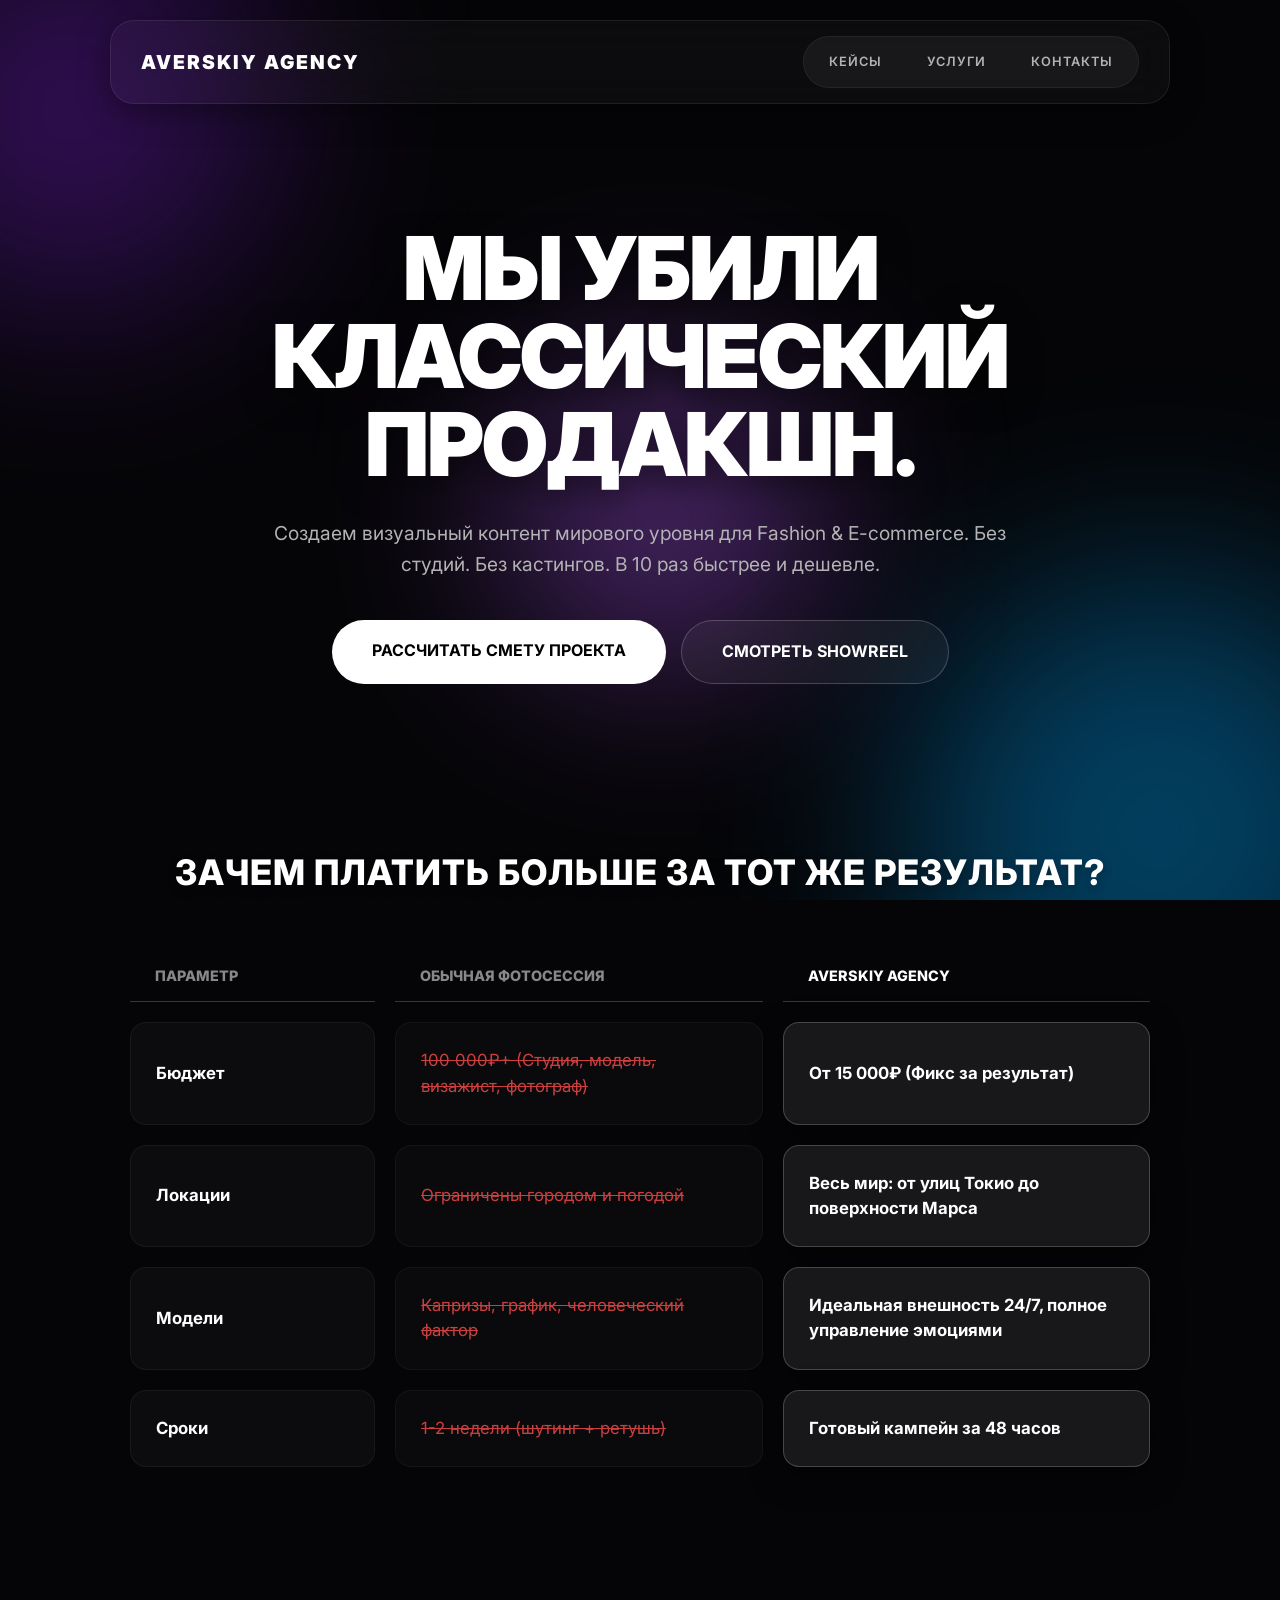
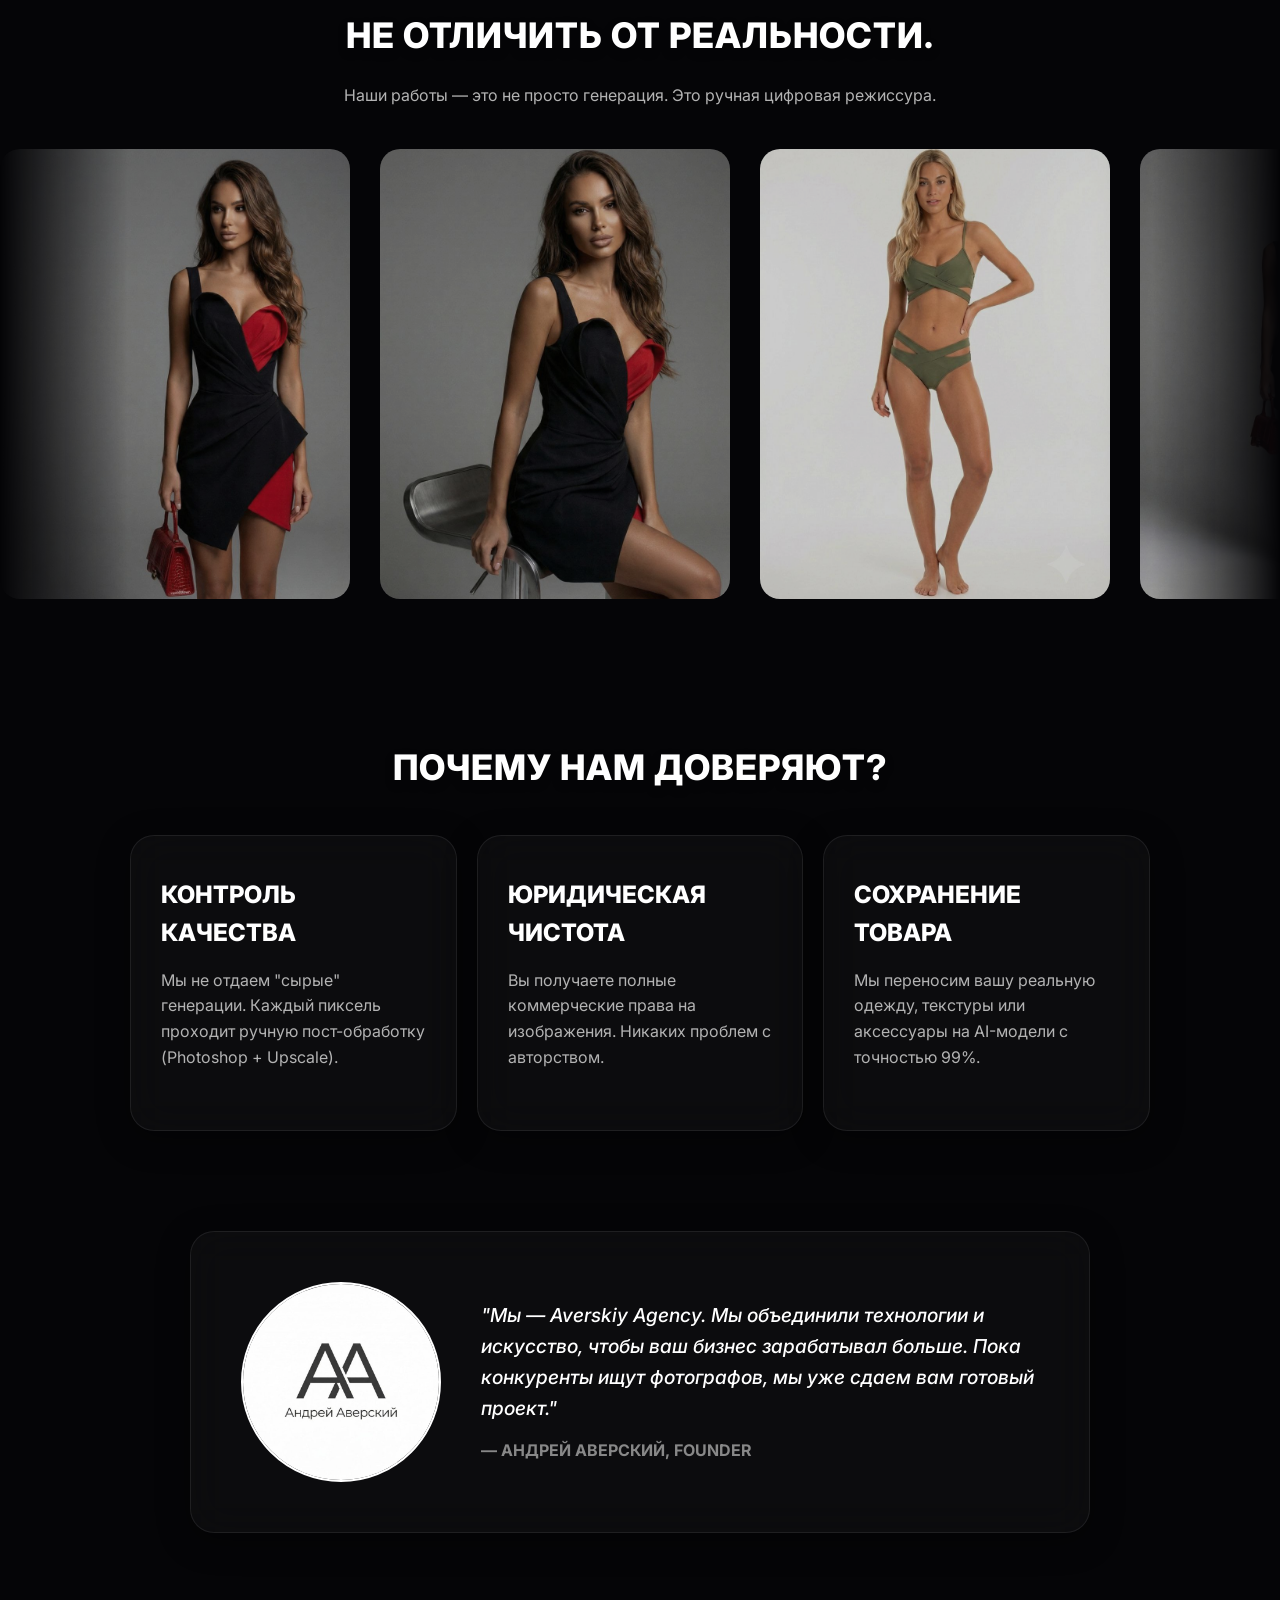
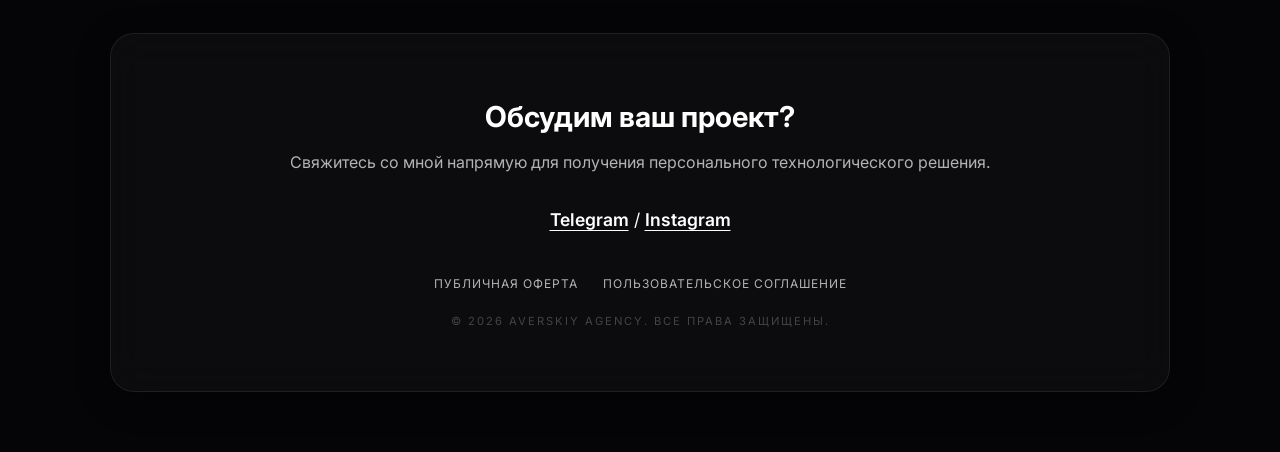
<file: index.html>
<!DOCTYPE html>
<html lang="ru">
<head>
    <meta charset="UTF-8">
    <meta name="viewport" content="width=device-width, initial-scale=1.0">
    <title>AVERSKIY AGENCY | Premium AI Production</title>
    <link href="https://fonts.googleapis.com/css2?family=Inter:wght@400;500;600;700;800;900&display=swap" rel="stylesheet">
    <link rel="stylesheet" href="style.css"> 

    <style>
        body { font-family: 'Inter', sans-serif; background-color: #050507; color: #fff; margin: 0 auto; overflow-x: hidden; }
        .glass-panel { background: rgba(255, 255, 255, 0.03); backdrop-filter: blur(20px); -webkit-backdrop-filter: blur(20px); border: 1px solid rgba(255, 255, 255, 0.08); border-radius: 24px; }
        .mt-100 { margin-top: 100px; }
        .text-center { text-align: center; }
        
        h2.section-title { font-size: 2.2rem; font-weight: 800; text-transform: uppercase; margin-bottom: 20px; letter-spacing: 1px;}
        
        header { display: flex; justify-content: space-between; align-items: center; padding: 15px 30px; margin: 20px auto; max-width: 1100px; position: sticky; top: 20px; z-index: 100; flex-wrap: wrap; gap: 15px;}
        .logo { font-weight: 900; font-size: 1.2rem; letter-spacing: 2px; }
        .main-nav { display: flex; gap: 5px; background: rgba(255,255,255,0.05); padding: 5px; border-radius: 50px; }
        .main-nav a { color: #b3b3b3; text-decoration: none; font-size: 0.8rem; font-weight: 600; text-transform: uppercase; padding: 10px 20px; border-radius: 50px; transition: 0.3s; }
        .main-nav a:hover, .main-nav a.active { color: #fff; background: rgba(255,255,255,0.1); }
        .header-btn { text-decoration: none; color: #fff; border: 1px solid #fff; padding: 10px 25px; border-radius: 50px; font-weight: 700; font-size: 0.8rem; text-transform: uppercase; transition: 0.3s; }
        .header-btn:hover { background: #fff; color: #000; }

        .hero { padding: 100px 20px 60px; max-width: 1100px; margin: 0 auto; text-align: center; }
        .main-title { font-size: 5.5rem; font-weight: 900; line-height: 1; margin-bottom: 30px; text-transform: uppercase; letter-spacing: -2px; }
        .hero-sub { font-size: 1.2rem; color: #b3b3b3; max-width: 800px; margin: 0 auto 40px; line-height: 1.6; }
        
        .cta-buttons { display: flex; justify-content: center; gap: 15px; flex-wrap: wrap; background: transparent; border: none; padding: 0; }
        
        .btn-primary, .btn-secondary { padding: 18px 40px; border-radius: 50px; font-weight: 700; font-size: 1rem; text-decoration: none; text-transform: uppercase; transition: 0.3s; }
        .btn-primary { background: #fff; color: #000; }
        .btn-primary:hover { transform: translateY(-3px); box-shadow: 0 10px 30px rgba(255,255,255,0.3); }
        .btn-secondary { background: rgba(255,255,255,0.05); color: #fff; border: 1px solid rgba(255,255,255,0.2); }
        .btn-secondary:hover { background: rgba(255,255,255,0.1); }

        .comparison-container { max-width: 1100px; margin: 0 auto; padding: 0 20px; }
        .comp-grid { display: grid; grid-template-columns: 1fr 1.5fr 1.5fr; gap: 20px; margin-top: 40px; }
        .comp-row { display: contents; }
        .comp-cell { padding: 25px; background: rgba(255,255,255,0.03); border: 1px solid rgba(255,255,255,0.05); display: flex; align-items: center; border-radius: 16px; font-size: 1.05rem; line-height: 1.5;}
        .comp-header .comp-cell { background: transparent; border: none; border-bottom: 1px solid rgba(255,255,255,0.2); border-radius: 0; font-weight: 800; text-transform: uppercase; color: #888; font-size: 0.9rem; padding-bottom: 15px;}
        .param-name { font-weight: 700; color: #fff; }
        .old-way { color: #ff4d4d; text-decoration: line-through; opacity: 0.8; }
        .new-way { color: #fff; font-weight: 700; background: rgba(255,255,255,0.08); border: 1px solid rgba(255,255,255,0.2); box-shadow: 0 10px 30px rgba(0,0,0,0.5);}

        .slider-section { width: 100vw; overflow: hidden; padding: 40px 0; margin-left: calc(-50vw + 50%); margin-right: calc(-50vw + 50%); position: relative; left: auto; right: auto; }
        .slider-track { display: flex; gap: 30px; width: max-content; animation: scroll 40s linear infinite; }
        .slider-track img { height: 450px; width: 350px; object-fit: cover; border-radius: 20px; opacity: 0.8; transition: 0.3s; }
        .slider-track img:hover { opacity: 1; transform: scale(1.02); }
        @keyframes scroll { 0% { transform: translateX(0); } 100% { transform: translateX(-50%); } }

        .grid-3 { display: grid; grid-template-columns: repeat(3, 1fr); gap: 20px; max-width: 1100px; margin: 40px auto 0; padding: 0 20px;}
        .card { padding: 40px 30px; display: flex; flex-direction: column; }
        .card h3 { font-size: 1.5rem; margin-bottom: 15px; font-weight: 800; text-transform: uppercase;}
        .card p { color: #b3b3b3; margin-bottom: 20px; line-height: 1.6; }
        .card ul { list-style: none; padding: 0; margin-bottom: 30px; flex-grow: 1;}
        .card ul li { margin-bottom: 12px; color: #ddd; position: relative; padding-left: 20px; font-size: 0.95rem;}
        .card ul li::before { content: '→'; position: absolute; left: 0; color: #fff; font-weight: bold;}

        .founder-box { display: flex; gap: 40px; align-items: center; max-width: 900px; margin: 0 auto; padding: 50px; }
        .founder-img { width: 200px; height: 200px; border-radius: 50%; object-fit: cover; border: 2px solid #fff; }
        .founder-text { font-size: 1.2rem; font-weight: 500; line-height: 1.6; font-style: italic; }

        .footer-trap { max-width: 1100px; margin: 100px auto 40px; padding: 80px 40px; text-align: center; }
        .lead-form { display: flex; flex-direction: column; gap: 15px; max-width: 500px; margin: 40px auto 0; }
        .lead-input { width: 100%; background: rgba(255,255,255,0.05); border: 1px solid rgba(255,255,255,0.2); color: #fff; padding: 20px 25px; border-radius: 50px; font-size: 1rem; outline: none; transition: 0.3s; box-sizing: border-box;}
        .lead-input:focus { border-color: #fff; background: rgba(255,255,255,0.1); }
        .lead-submit { width: 100%; background: #fff; color: #000; font-weight: 800; text-transform: uppercase; border: none; padding: 20px 25px; border-radius: 50px; cursor: pointer; transition: 0.3s; font-size: 1.1rem; margin-top: 10px;}
        .lead-submit:hover { transform: translateY(-3px); box-shadow: 0 10px 30px rgba(255,255,255,0.3); }

        /* Кнопка-гамбургер: скрыта на десктопе */
        .burger { display: none; background: none; border: none; cursor: pointer; padding: 12px; margin: 0; flex-direction: column; gap: 6px; align-items: center; justify-content: center; min-width: 48px; min-height: 48px; -webkit-tap-highlight-color: transparent; }
        .burger span { display: block; width: 24px; height: 2px; background: #fff; border-radius: 2px; transition: transform 0.3s, opacity 0.3s; }
        .burger.open span:nth-child(1) { transform: translateY(8px) rotate(45deg); }
        .burger.open span:nth-child(2) { opacity: 0; }
        .burger.open span:nth-child(3) { transform: translateY(-8px) rotate(-45deg); }

        /* Мобильное меню и адаптив хедера */
        @media (max-width: 768px) {
            header { padding: 12px 16px; margin: 12px 10px; flex-wrap: wrap; }
            .burger { display: flex; }
            .main-nav {
                display: none;
                position: absolute;
                top: 100%;
                left: 10px;
                right: 10px;
                margin-top: 8px;
                flex-direction: column;
                background: rgba(20, 20, 22, 0.98);
                backdrop-filter: blur(20px);
                border: 1px solid rgba(255,255,255,0.1);
                border-radius: 20px;
                padding: 12px;
                gap: 4px;
                box-shadow: 0 20px 40px rgba(0,0,0,0.5);
            }
            .main-nav.open { display: flex; }
            .main-nav a { padding: 14px 20px; font-size: 0.95rem; border-radius: 14px; min-height: 48px; display: flex; align-items: center; justify-content: center; }
            .logo { font-size: 1rem; }
        }

        @media (max-width: 900px) {
            .main-title { font-size: 3.5rem; }

            /* Таблица на мобилке как отдельные карточки */
            .comparison-container { max-width: 480px; margin: 0 auto; }
            .comp-grid { display: flex; flex-direction: column; gap: 28px; }
            .comp-header,
            .comp-row.comp-header {
                display: none !important;
            }
            .comp-row { display: flex; flex-direction: column; gap: 10px; }
            .comp-row + .comp-row { margin-top: 6px; }
            .comp-cell {
                padding: 0;
                flex-direction: column;
                align-items: stretch;
                text-align: left;
                gap: 0;
                background: transparent !important;
                border: none !important;
            }
            .comp-row .param-name {
                font-size: 1.2rem;
                font-weight: 800;
                text-transform: uppercase;
                text-align: center;
                padding: 4px 4px 0;
                margin: 0 4px 4px;
                border: none;
                color: #ffffff;
            }
            .comp-row .old-way {
                display: flex;
                flex-direction: column;
                gap: 6px;
                padding: 14px 18px;
                background: rgba(5, 5, 10, 0.75);
                border-radius: 18px;
                border: 1px solid rgba(255,255,255,0.14);
                backdrop-filter: blur(22px);
                -webkit-backdrop-filter: blur(22px);
                box-shadow: 0 18px 35px rgba(0,0,0,0.65);
                color: #ff4d4d;
                text-decoration: line-through;
                font-size: 0.95rem;
                font-weight: 500;
            }
            .comp-row .old-way::before {
                content: "ОБЫЧНАЯ ФОТОСЕССИЯ:";
                font-size: 0.72rem;
                font-weight: 600;
                letter-spacing: 1px;
                color: rgba(255,255,255,0.7);
                text-decoration: none;
            }
            .comp-row .new-way {
                display: flex;
                flex-direction: column;
                gap: 6px;
                padding: 18px 20px;
                background: rgba(20, 20, 30, 0.8);
                border: 1px solid rgba(255,255,255,0.22);
                border-radius: 18px;
                backdrop-filter: blur(26px);
                -webkit-backdrop-filter: blur(26px);
                box-shadow: 0 22px 40px rgba(0,0,0,0.7);
                color: #fff;
                font-weight: 700;
                font-size: 1.02rem;
            }
            .comp-row .new-way::before {
                content: "AVERSKIY AGENCY:";
                font-size: 0.72rem;
                font-weight: 600;
                letter-spacing: 1px;
                color: rgba(255,255,255,0.9);
            }

            .grid-3 { grid-template-columns: 1fr; }
            .founder-box { flex-direction: column; text-align: center; padding: 30px 20px; }
        }

        @media (max-width: 768px) {
            .hero { padding: 50px 16px 40px; }
            .main-title { font-size: 2.8rem; line-height: 1.15; margin-bottom: 20px; }
            .hero-sub { font-size: 1.05rem; margin-bottom: 28px; padding: 0 5px; }
            .cta-buttons { flex-direction: column; gap: 12px; width: 100%; max-width: 100%; }
            .btn-primary, .btn-secondary { width: 100%; text-align: center; padding: 16px 24px; min-height: 52px; font-size: 0.95rem; -webkit-tap-highlight-color: transparent; }
            .comparison-container { padding: 0 16px; }
            .section-title { font-size: 1.5rem !important; margin-bottom: 24px; padding: 0 10px; }
            .slider-section { padding: 24px 0; }
            .slider-track img { height: 280px; width: 220px; border-radius: 16px; }
            .grid-3 { padding: 0 16px; gap: 16px; margin-top: 24px; }
            .card { padding: 28px 20px; }
            .card h3 { font-size: 1.25rem; }
            .founder-box { padding: 24px 16px; gap: 24px; }
            .founder-img { width: 140px; height: 140px; }
            .founder-text { font-size: 1rem; }
            .footer-trap { margin-top: 60px; padding: 40px 20px; }
            .lead-form { max-width: 100%; }
            .lead-input, .lead-submit { padding: 16px 20px; min-height: 52px; font-size: 1rem; }
            .legal-header { padding: 24px 24px 16px; flex-wrap: wrap; gap: 12px; }
            .legal-header h2 { font-size: 1.4rem; }
            .legal-body { padding: 0 24px 32px; font-size: 0.95rem; }
            .close-legal-modal { font-size: 32px; min-width: 44px; min-height: 44px; display: inline-flex; align-items: center; justify-content: center; }
        }

        @media (max-width: 480px) {
            .hero { padding: 36px 12px 32px; }
            .main-title { font-size: 2rem; margin-bottom: 16px; }
            .hero-sub { font-size: 0.95rem; }
            .btn-primary, .btn-secondary { padding: 14px 20px; min-height: 48px; font-size: 0.9rem; }
            .section-title { font-size: 1.25rem !important; }
            .slider-track img { height: 220px; width: 170px; }
            .card { padding: 22px 16px; }
            .founder-img { width: 120px; height: 120px; }
            .footer-trap { padding: 32px 16px; margin-top: 48px; }
            .legal-modal { width: 95%; max-height: 90vh; border-radius: 20px; }
            .legal-header { padding: 20px 16px 12px; }
            .legal-header h2 { font-size: 1.2rem; }
            .legal-body { padding: 0 16px 24px; }
        }

        /* Удобные зоны нажатия и безопасные отступы для вырезов экрана */
        @media (max-width: 768px) {
            body { padding-left: max(12px, env(safe-area-inset-left)); padding-right: max(12px, env(safe-area-inset-right)); }
            header { margin-left: 0; margin-right: 0; }
        }
    </style>
</head>
<body>

    <div class="bg-blobs">
        <div class="blob blob-1"></div>
        <div class="blob blob-2"></div>
        <div class="blob blob-3"></div>
    </div>

    <!-- ОБНОВЛЕННЫЙ HEADER -->
    <header class="glass-panel">
        <a href="../" class="logo">AVERSKIY AGENCY</a>
        <button type="button" class="burger" id="burger" aria-label="Открыть меню">
            <span></span><span></span><span></span>
        </button>
        <nav class="main-nav" id="main-nav">
            <a href="portfolio/">КЕЙСЫ</a>
            <a href="pricing/">УСЛУГИ</a>
            <a href="https://t.me/andrewaverskiy" target="_blank">КОНТАКТЫ</a>
        </nav>
    </header>

    <section class="hero">
        <h1 class="main-title">Мы убили<br>классический продакшн.</h1>
        <p class="hero-sub">Создаем визуальный контент мирового уровня для Fashion & E-commerce. Без студий. Без кастингов. В 10 раз быстрее и дешевле.</p>
        <div class="cta-buttons">
            <a href="https://t.me/andrewaverskiy" target="_blank" class="btn-primary">Рассчитать смету проекта</a>
            <a href="portfolio/" class="btn-secondary">Смотреть Showreel</a>
        </div>
    </section>

    <section class="mt-100">
        <div class="comparison-container">
            <h2 class="section-title text-center">Зачем платить больше за тот же результат?</h2>
            
            <div class="comp-grid">
                <div class="comp-row comp-header">
                    <div class="comp-cell">Параметр</div>
                    <div class="comp-cell">Обычная фотосессия</div>
                    <div class="comp-cell" style="color: #fff;">Averskiy Agency</div>
                </div>

                <div class="comp-row">
                    <div class="comp-cell param-name">Бюджет</div>
                    <div class="comp-cell old-way">100 000₽+ (Студия, модель, визажист, фотограф)</div>
                    <div class="comp-cell new-way">От 15 000₽ (Фикс за результат)</div>
                </div>

                <div class="comp-row">
                    <div class="comp-cell param-name">Локации</div>
                    <div class="comp-cell old-way">Ограничены городом и погодой</div>
                    <div class="comp-cell new-way">Весь мир: от улиц Токио до поверхности Марса</div>
                </div>

                <div class="comp-row">
                    <div class="comp-cell param-name">Модели</div>
                    <div class="comp-cell old-way">Капризы, график, человеческий фактор</div>
                    <div class="comp-cell new-way">Идеальная внешность 24/7, полное управление эмоциями</div>
                </div>

                <div class="comp-row">
                    <div class="comp-cell param-name">Сроки</div>
                    <div class="comp-cell old-way">1-2 недели (шутинг + ретушь)</div>
                    <div class="comp-cell new-way">Готовый кампейн за 48 часов</div>
                </div>
            </div>
        </div>
    </section>

    <section class="slider-section mt-100">
        <h2 class="section-title text-center">Не отличить от реальности.</h2>
        <p class="text-center" style="color: #b3b3b3; margin-bottom: 40px;">Наши работы — это не просто генерация. Это ручная цифровая режиссура.</p>
        
        <div class="slider-track">
            <img src="../img/1.jpg" alt="AI Work">
            <img src="../img/2.jpg" alt="AI Work">
            <img src="../img/3.jpg" alt="AI Work">
            <img src="../img/4.jpg" alt="AI Work">
            <img src="../img/5.jpg" alt="AI Work">
            <img src="../img/1.jpg" alt="AI Work">
            <img src="../img/2.jpg" alt="AI Work">
            <img src="../img/3.jpg" alt="AI Work">
            <img src="../img/4.jpg" alt="AI Work">
            <img src="../img/5.jpg" alt="AI Work">
            <img src="../img/1.jpg" alt="AI Work">
        </div>
    </section>

    <!-- ТЕПЕРЬ СРАЗУ ИДЕТ БЛОК ДОВЕРИЯ -->
    <section id="tech" class="mt-100">
        <h2 class="section-title text-center">Почему нам доверяют?</h2>
        
        <div class="grid-3">
            <div class="card glass-panel">
                <h3>Контроль качества</h3>
                <p>Мы не отдаем "сырые" генерации. Каждый пиксель проходит ручную пост-обработку (Photoshop + Upscale).</p>
            </div>
            <div class="card glass-panel">
                <h3>Юридическая чистота</h3>
                <p>Вы получаете полные коммерческие права на изображения. Никаких проблем с авторством.</p>
            </div>
            <div class="card glass-panel">
                <h3>Сохранение товара</h3>
                <p>Мы переносим вашу реальную одежду, текстуры или аксессуары на AI-модели с точностью 99%.</p>
            </div>
        </div>
    </section>

    <section class="mt-100">
        <div class="founder-box glass-panel">
            <img src="img/avatar.jpg" alt="Andrew Averskiy" class="founder-img">
            <div>
                <p class="founder-text">"Мы — Averskiy Agency. Мы объединили технологии и искусство, чтобы ваш бизнес зарабатывал больше. Пока конкуренты ищут фотографов, мы уже сдаем вам готовый проект."</p>
                <p style="margin-top: 15px; color: #888; font-weight: 700; text-transform: uppercase;">— Андрей Аверский, Founder</p>
            </div>
        </div>
    </section>

    <!-- ФУТЕР ИЗ СКРИНШОТА -->
    <footer id="contact" class="glass-panel fade-in mt-100">
        <h2>Обсудим ваш проект?</h2>
        <p class="desc">Свяжитесь со мной напрямую для получения персонального технологического решения.</p>
        <div class="socials">
            <a href="https://t.me/andrewaverskiy" target="_blank">Telegram</a> / <a href="https://www.instagram.com/andrewaverskiy" target="_blank">Instagram</a>
        </div>
        <div class="legal-links">
            <a href="javascript:void(0)" id="openOffer">ПУБЛИЧНАЯ ОФЕРТА</a>
            <a href="javascript:void(0)" id="openTerms">ПОЛЬЗОВАТЕЛЬСКОЕ СОГЛАШЕНИЕ</a>
        </div>
        <p class="copyright">© 2026 AVERSKIY AGENCY. ВСЕ ПРАВА ЗАЩИЩЕНЫ.</p>
    </footer>

    <!-- ДОБАВЬ ЭТОТ СКРИПТ НИЖЕ -->
    <script>
        document.addEventListener("DOMContentLoaded", function() {
            const observer = new IntersectionObserver((entries) => {
                entries.forEach(entry => {
                    if (entry.isIntersecting) {
                        entry.target.classList.add('visible');
                    }
                });
            }, { threshold: 0.1 });
            document.querySelectorAll('.fade-in').forEach(el => observer.observe(el));

            // Мобильное меню: гамбургер
            var burger = document.getElementById('burger');
            var mainNav = document.getElementById('main-nav');
            if (burger && mainNav) {
                burger.addEventListener('click', function() {
                    burger.classList.toggle('open');
                    mainNav.classList.toggle('open');
                    document.body.style.overflow = mainNav.classList.contains('open') ? 'hidden' : '';
                });
                mainNav.querySelectorAll('a').forEach(function(link) {
                    link.addEventListener('click', function() {
                        burger.classList.remove('open');
                        mainNav.classList.remove('open');
                        document.body.style.overflow = '';
                    });
                });
            }
        });
    </script>

<!-- ======================================================= -->
<!-- ЮРИДИЧЕСКИЙ БЛОК: МОДАЛЬНЫЕ ОКНА AVERSKIY AGENCY -->
<!-- ======================================================= -->

<style>
    /* СТИЛИ МОДАЛЬНЫХ ОКОН */
    .legal-overlay {
        position: fixed;
        top: 0;
        left: 0;
        width: 100%;
        height: 100%;
        background: rgba(0, 0, 0, 0.85);
        backdrop-filter: blur(15px);
        -webkit-backdrop-filter: blur(15px);
        z-index: 9999;
        display: flex;
        align-items: center;
        justify-content: center;
        opacity: 0;
        pointer-events: none;
        transition: opacity 0.4s ease;
    }

    .legal-overlay.active {
        opacity: 1;
        pointer-events: all;
    }

    .legal-modal {
        background: rgba(255, 255, 255, 0.03);
        border: 1px solid rgba(255, 255, 255, 0.1);
        backdrop-filter: blur(25px);
        width: 90%;
        max-width: 850px;
        max-height: 85vh;
        border-radius: 32px;
        position: relative;
        display: flex;
        flex-direction: column;
        transform: translateY(30px);
        transition: transform 0.4s cubic-bezier(0.175, 0.885, 0.32, 1.275);
        box-shadow: 0 25px 50px -12px rgba(0, 0, 0, 0.5);
    }

    .legal-overlay.active .legal-modal {
        transform: translateY(0);
    }

    .legal-header {
        padding: 40px 50px 20px;
        display: flex;
        justify-content: space-between;
        align-items: center;
    }

    .legal-header h2 {
        font-family: 'Inter', sans-serif;
        font-size: 1.8rem;
        font-weight: 900;
        text-transform: uppercase;
        letter-spacing: 1px;
        color: #fff;
        margin: 0;
    }

    .close-legal-modal {
        font-size: 40px;
        color: rgba(255, 255, 255, 0.4);
        cursor: pointer;
        line-height: 1;
        transition: color 0.3s;
    }

    .close-legal-modal:hover {
        color: #fff;
    }

    .legal-body {
        padding: 0 50px 50px;
        overflow-y: auto;
        color: rgba(255, 255, 255, 0.7);
        font-size: 1rem;
        line-height: 1.7;
    }

    /* Кастомизация скроллбара */
    .legal-body::-webkit-scrollbar { width: 4px; }
    .legal-body::-webkit-scrollbar-track { background: transparent; }
    .legal-body::-webkit-scrollbar-thumb { background: rgba(255, 255, 255, 0.1); border-radius: 10px; }

    .legal-body h3 { color: #fff; margin: 30px 0 15px; font-size: 1.2rem; font-weight: 700; }
    .legal-body p { margin-bottom: 15px; }
    .legal-body ul { margin-bottom: 20px; padding-left: 20px; }
    .legal-body li { margin-bottom: 8px; list-style: disc; }

    /* Обновление ссылок в футере, чтобы они выглядели как кнопки */
    .legal-links a {
        cursor: pointer;
        transition: 0.3s;
    }

    /* Мобильная адаптация модалок */
    @media (max-width: 768px) {
        .legal-modal {
            width: 94%;
            max-width: 480px;
            max-height: 90vh;
            border-radius: 20px;
        }
        .legal-header {
            padding: 20px 18px 10px;
            gap: 12px;
        }
        .legal-header h2 {
            font-size: 1.25rem;
        }
        .close-legal-modal {
            font-size: 28px;
            min-width: 44px;
            min-height: 44px;
            display: inline-flex;
            align-items: center;
            justify-content: center;
        }
        .legal-body {
            padding: 0 18px 20px;
            font-size: 0.95rem;
            line-height: 1.6;
        }
        .legal-body h3 {
            margin: 18px 0 10px;
            font-size: 1rem;
        }
    }
</style>

<!-- МОДАЛКА 1: ПУБЛИЧНАЯ ОФЕРТА -->
<div class="legal-overlay" id="modal-offer">
    <div class="legal-modal">
        <div class="legal-header">
            <h2>Публичная оферта</h2>
            <span class="close-legal-modal">&times;</span>
        </div>
        <div class="legal-body">
            <p>Настоящий документ является официальным предложением (Публичной офертой) агентства <strong>AVERSKIY AGENCY</strong> (далее — Исполнитель) по оказанию услуг генерации визуального контента на базе технологий Искусственного Интеллекта.</p>
            
            <h3>1. ПРЕДМЕТ СОГЛАШЕНИЯ</h3>
            <p>Исполнитель обязуется оказать услуги по созданию цифровых изображений и/или видеороликов в соответствии с Техническим Заданием (ТЗ) Заказчика, а Заказчик обязуется оплатить эти услуги.</p>

            <h3>2. УСЛОВИЯ ОПЛАТЫ И ВОЗВРАТА</h3>
            <ul>
                <li>Услуги оказываются на условиях 100% предварительной оплаты.</li>
                <li>Ввиду специфики использования вычислительных мощностей и затрат токенов нейросетей, денежные средства становятся <strong>безвозвратными</strong> сразу после начала процесса генерации (стадия «Render»).</li>
                <li>Отказ от услуг после начала работы не влечет за собой возврат оплаты.</li>
            </ul>

            <h3>3. ОСОБЕННОСТИ ТЕХНОЛОГИИ</h3>
            <p>Заказчик осознает, что ИИ-генерация является вероятностным процессом. Возможные визуальные артефакты (неточности анатомии, искажения мелких деталей) признаются допустимыми и устраняются Исполнителем строго в рамках оговоренных раундов правок.</p>

            <h3>4. ИНТЕЛЛЕКТУАЛЬНЫЕ ПРАВА</h3>
            <p>Исключительные права на использование финальных материалов переходят к Заказчику в полном объеме только <strong>после 100% оплаты</strong> оказанных услуг. Исполнитель сохраняет право на размещение работ в своем портфолио.</p>
        </div>
    </div>
</div>

<!-- МОДАЛКА 2: ПОЛЬЗОВАТЕЛЬСКОЕ СОГЛАШЕНИЕ -->
<div class="legal-overlay" id="modal-terms">
    <div class="legal-modal">
        <div class="legal-header">
            <h2>Правила агентства</h2>
            <span class="close-legal-modal">&times;</span>
        </div>
        <div class="legal-body">
            <h3>1. ОБЩИЕ ПОЛОЖЕНИЯ</h3>
            <p>Сайт AVERSKIY AGENCY является витриной услуг и портфолио. Используя ресурс, вы подтверждаете свое согласие с данными правилами.</p>

            <h3>2. СБОР И ХРАНЕНИЕ ДАННЫХ</h3>
            <p>Мы придерживаемся политики минимального сбора данных:</p>
            <ul>
                <li>Мы собираем только те данные, которые вы предоставляете добровольно (имя, ниша бренда, контакт в Telegram/WhatsApp).</li>
                <li>Персональные данные используются исключительно для связи по вашему проекту и подготовки коммерческого предложения.</li>
                <li>Мы гарантируем, что ваши контакты <strong>не будут переданы</strong> третьим лицам или рекламным сервисам.</li>
            </ul>

            <h3>3. ОТВЕТСТВЕННОСТЬ</h3>
            <p>Исполнитель не несет ответственности за использование Заказчиком сгенерированного контента в целях, нарушающих законодательство страны Заказчика (включая авторские права на реальных лиц, если они были использованы без согласия в качестве референсов).</p>
        </div>
    </div>
</div>

<script>
    document.addEventListener('DOMContentLoaded', function() {
        // Находим все ссылки в футере
        const openOfferBtn = document.querySelector('a[id="openOffer"]');
        const openTermsBtn = document.querySelector('a[id="openTerms"]');
        
        const modalOffer = document.getElementById('modal-offer');
        const modalTerms = document.getElementById('modal-terms');
        const overlays = document.querySelectorAll('.legal-overlay');
        const closeButtons = document.querySelectorAll('.close-legal-modal');

        // Функция открытия
        function openModal(modal) {
            modal.classList.add('active');
            document.body.style.overflow = 'hidden'; // Блокируем скролл страницы
        }

        // Функция закрытия
        function closeModal() {
            overlays.forEach(modal => modal.classList.remove('active'));
            document.body.style.overflow = ''; // Возвращаем скролл
        }

        // Привязываем события к ссылкам в футере
        if(openOfferBtn) openOfferBtn.addEventListener('click', (e) => { e.preventDefault(); openModal(modalOffer); });
        if(openTermsBtn) openTermsBtn.addEventListener('click', (e) => { e.preventDefault(); openModal(modalTerms); });

        // Закрытие по крестику
        closeButtons.forEach(btn => btn.addEventListener('click', closeModal));

        // Закрытие по клику на фон
        overlays.forEach(overlay => {
            overlay.addEventListener('click', function(e) {
                if (e.target === this) closeModal();
            });
        });

        // Закрытие по кнопке Escape
        document.addEventListener('keydown', (e) => {
            if (e.key === 'Escape') closeModal();
        });
    });
</script>

<!-- КОНЕЦ ЮРИДИЧЕСКОГО БЛОКА -->

</body>
</html>
</file>
<file: style.css>
/* --- БАЗОВЫЕ НАСТРОЙКИ --- */
* {
    margin: 0;
    padding: 0;
    box-sizing: border-box;
}

:root {
    --bg-color: #050507; 
    --text-main: #ffffff;
    --text-muted: #b3b3b3;
    --glass-bg: rgba(255, 255, 255, 0.03);
    --glass-border: rgba(255, 255, 255, 0.08);
    --glass-blur: blur(20px);
}

body {
    font-family: 'Inter', sans-serif;
    background-color: var(--bg-color);
    color: var(--text-main);
    line-height: 1.6;
    padding: 0 20px;
    max-width: 1100px;
    margin: 0 auto;
    -webkit-font-smoothing: antialiased;
    overflow-x: hidden; 
    position: relative;
}

/* --- ФОН --- */
.bg-blobs { position: fixed; top: 0; left: 0; width: 100vw; height: 100vh; z-index: -1; overflow: hidden; background: var(--bg-color); }
.blob { position: absolute; border-radius: 50%; filter: blur(100px); opacity: 0.5; animation: moveBlobs 15s infinite alternate ease-in-out; }
.blob-1 { width: 400px; height: 400px; background: #5a189a; top: -10%; left: -10%; animation-delay: 0s; }
.blob-2 { width: 500px; height: 500px; background: #0077b6; bottom: -20%; right: -10%; animation-delay: -5s; }
.blob-3 { width: 300px; height: 300px; background: #9d4edd; top: 40%; left: 40%; animation-delay: -10s; }
@keyframes moveBlobs { 0% { transform: translate(0, 0) scale(1); } 100% { transform: translate(100px, 50px) scale(1.2); } }

/* --- СТЕКЛО --- */
.glass-panel { background: var(--glass-bg); backdrop-filter: var(--glass-blur); -webkit-backdrop-filter: var(--glass-blur); border: 1px solid var(--glass-border); box-shadow: 0 8px 32px 0 rgba(0, 0, 0, 0.4); }

/* --- ТИПОГРАФИКА --- */
.main-title { font-size: 4.5rem; line-height: 1.1; margin-bottom: 40px; font-weight: 800; letter-spacing: -1.5px; text-shadow: 0 10px 30px rgba(0,0,0,0.5); }
h2.section-title { font-size: 1.8rem; margin-bottom: 40px; text-transform: uppercase; font-weight: 700; letter-spacing: 1px; text-shadow: 0 4px 10px rgba(0,0,0,0.3);}
h3 { font-size: 1.3rem; margin-bottom: 15px; font-weight: 600; color: #fff;}
a { color: var(--text-main); text-decoration: none; transition: all 0.3s; }
.muted-text { color: var(--text-muted); font-size: 1.1rem; }
.text-center { text-align: center; }
.mt-15 { margin-top: 15px; }
.mt-100 { margin-top: 100px; }

/* --- МЕНЮ (Капсула) --- */
header { display: flex; justify-content: space-between; align-items: center; padding: 15px 30px; margin-top: 20px; border-radius: 20px; position: sticky; top: 20px; z-index: 100; flex-wrap: wrap; gap: 10px; }
.logo { font-size: 1.2rem; font-weight: 800; letter-spacing: 2px; }
.main-nav { display: flex; gap: 5px; background: rgba(255, 255, 255, 0.05); padding: 6px; border-radius: 50px; border: 1px solid rgba(255, 255, 255, 0.05); }
.main-nav a { font-size: 0.8rem; font-weight: 600; letter-spacing: 1px; text-transform: uppercase; color: var(--text-muted); padding: 10px 24px; border-radius: 50px; transition: all 0.3s ease; }
.main-nav a:hover { color: var(--text-main); }
.main-nav a.active { color: var(--text-main); background: rgba(255, 255, 255, 0.15); box-shadow: 0 4px 15px rgba(0, 0, 0, 0.3); }

/* Гамбургер: скрыт на десктопе */
.burger { display: none; background: none; border: none; cursor: pointer; padding: 12px; margin: 0; flex-direction: column; gap: 6px; align-items: center; justify-content: center; min-width: 48px; min-height: 48px; -webkit-tap-highlight-color: transparent; }
.burger span { display: block; width: 24px; height: 2px; background: #fff; border-radius: 2px; transition: transform 0.3s, opacity 0.3s; }
.burger.open span:nth-child(1) { transform: translateY(8px) rotate(45deg); }
.burger.open span:nth-child(2) { opacity: 0; }
.burger.open span:nth-child(3) { transform: translateY(-8px) rotate(-45deg); }

/* --- ГЛАВНАЯ --- */
.hero { padding: 60px 0 40px; }
.hero-intro { max-width: 900px; padding: 40px; border-radius: 24px; }
.highlight-text { font-size: 1.6rem; font-weight: 500; margin-bottom: 20px; line-height: 1.4; color: #fff; }
.hero-subtext { font-size: 1.1rem; }
.features-grid { display: grid; grid-template-columns: repeat(3, 1fr); gap: 20px; }
.feature-card { padding: 40px 30px; border-radius: 24px; transition: transform 0.3s ease, background 0.3s ease; display: flex; flex-direction: column; }
.feature-card:hover { transform: translateY(-5px); background: rgba(255, 255, 255, 0.06); }

/* Слайдер */
.slider-section { width: 100vw; position: relative; left: 50%; right: 50%; margin-left: -50vw; margin-right: -50vw; overflow: hidden; padding: 40px 0; mask-image: linear-gradient(to right, transparent, black 10%, black 90%, transparent); -webkit-mask-image: linear-gradient(to right, transparent, black 10%, black 90%, transparent); }
.slider-track { display: flex; gap: 30px; width: max-content; animation: scroll 60s linear infinite; }
.slide img { height: 450px; width: 350px; object-fit: cover; border-radius: 20px; box-shadow: 0 10px 30px rgba(0,0,0,0.5); pointer-events: none; }
@keyframes scroll { 0% { transform: translateX(0); } 100% { transform: translateX(-50%); } }

/* Кнопки */
.vision { padding: 60px 40px; border-radius: 24px; display: flex; flex-direction: column; align-items: center; }
.big-quote { font-size: 2.2rem; font-weight: 700; line-height: 1.3; margin-bottom: 40px; letter-spacing: -0.5px; text-align: center; }
.cta-buttons { display: inline-flex; justify-content: center; gap: 10px; background: rgba(255, 255, 255, 0.05); padding: 8px; border-radius: 50px; border: 1px solid rgba(255, 255, 255, 0.05); }
.glass-btn { display: inline-block; padding: 16px 35px; font-size: 1.05rem; font-weight: 600; border-radius: 50px; cursor: pointer; transition: all 0.3s ease; border: none; }
.btn-primary { background: #e6e6e6; color: #000; } .btn-primary:hover { background: #ffffff; transform: scale(1.02); }
.btn-outline { background: transparent; color: var(--text-main); } .btn-outline:hover { background: rgba(255, 255, 255, 0.1); }

/* --- УСЛУГИ (ЗИГ-ЗАГ) --- */
.service-row { display: flex; align-items: center; gap: 60px; margin-bottom: 100px; }
.service-row.reverse { flex-direction: row-reverse; }
.service-text { flex: 1; padding: 30px; border-radius: 24px; }
.service-title { font-size: 2rem; line-height: 1.2; margin-bottom: 25px; color: #fff; }
.service-price { margin-bottom: 25px; font-size: 1.1rem; }
.service-price div { margin-bottom: 8px; }
.service-price strong { color: #fff; font-weight: 700; }
.service-list { list-style: none; margin-bottom: 25px; color: var(--text-muted); font-size: 0.95rem; }
.service-list li { margin-bottom: 8px; position: relative; padding-left: 15px; }
.service-list li::before { content: "•"; position: absolute; left: 0; color: #fff; }
.service-meta { font-size: 0.9rem; color: #888; border-top: 1px solid rgba(255,255,255,0.1); padding-top: 15px; }

/* Блок картинки / видео */
.service-img-box {
    flex: 1;
    display: flex;
    justify-content: center;
    align-items: center;
    height: 500px; 
    border-radius: 24px;
    background: transparent;
    overflow: hidden;
}

/* И для картинок, и для видео */
.service-img-box img,
.service-img-box video {
    width: 100%;
    height: 100%;
    object-fit: contain; /* Показывает целиком */
    border-radius: 24px;
}

/* --- ВАЖНО ЗНАТЬ --- */
.info-section { display: flex; align-items: center; gap: 50px; margin-top: 120px; background: var(--glass-bg); border: 1px solid var(--glass-border); border-radius: 30px; overflow: hidden; }
.info-content { padding: 50px; flex: 1; }
.info-title { font-size: 2.2rem; margin-bottom: 20px; line-height: 1.2; }
.info-text { color: var(--text-muted); margin-bottom: 30px; }
.info-img { flex: 1; height: 500px; }
.info-img img { width: 100%; height: 100%; object-fit: cover; }
.btn-capsule { display: inline-flex; align-items: center; gap: 10px; background: transparent; border: 1px solid #fff; color: #fff; padding: 12px 30px; border-radius: 50px; font-weight: 600; font-size: 0.9rem; text-transform: uppercase; cursor: pointer; transition: 0.3s; }
.btn-capsule:hover { background: #fff; color: #000; }

/* --- ПАКИ --- */
.packages-grid { display: grid; grid-template-columns: repeat(auto-fit, minmax(320px, 1fr)); gap: 20px; margin-bottom: 40px; }
.pack-card { padding: 40px 30px; border-radius: 24px; display: flex; flex-direction: column; }
.pack-card ul { list-style: none; margin-bottom: 20px; flex-grow: 1; }
.pack-card li { margin-bottom: 12px; font-size: 0.95rem; color: #ddd;}
.pack-card li::before { content: "—"; position: absolute; left: 0; color: var(--text-muted); }
.pack-card .price { font-size: 2.2rem; font-weight: 700; margin-bottom: 10px; text-align: center; }
.pack-card .desc { color: var(--text-muted); font-size: 0.9rem; margin-bottom: 25px; text-align: center; }
.accent-pink { color: var(--text-main); text-transform: uppercase; }

/* --- ПОРТФОЛИО --- */
.portfolio-grid { column-count: 3; column-gap: 20px; }
.portfolio-item { break-inside: avoid; margin-bottom: 20px; background: var(--glass-bg); backdrop-filter: var(--glass-blur); -webkit-backdrop-filter: var(--glass-blur); border: 1px solid var(--glass-border); box-shadow: 0 8px 32px 0 rgba(0, 0, 0, 0.4); border-radius: 24px; overflow: hidden; cursor: pointer; transition: transform 0.3s ease, box-shadow 0.3s ease; }
.portfolio-item:hover { transform: translateY(-5px); box-shadow: 0 10px 30px rgba(0,0,0,0.6); }
.portfolio-item img, .portfolio-item video { width: 100%; height: auto; display: block; border-radius: 24px; transition: opacity 0.3s; }
.portfolio-item:hover img, .portfolio-item:hover video { opacity: 0.8; }
.lightbox { position: fixed; top: 0; left: 0; width: 100%; height: 100%; background: rgba(0, 0, 0, 0.85); backdrop-filter: blur(15px); -webkit-backdrop-filter: blur(15px); z-index: 1000; display: flex; align-items: center; justify-content: center; opacity: 0; pointer-events: none; transition: opacity 0.3s ease; }
.lightbox.active { opacity: 1; pointer-events: all; }
.lightbox img, .lightbox video { max-width: 90%; max-height: 90%; border-radius: 12px; box-shadow: 0 10px 40px rgba(0,0,0,0.8); object-fit: contain; display: none; }
.lightbox-close { position: absolute; top: 30px; right: 40px; color: #ffffff; font-size: 45px; font-weight: 300; cursor: pointer; line-height: 1; transition: color 0.3s; z-index: 1001; }
.lightbox-close:hover { color: var(--text-muted); }

/* --- ПОДВАЛ --- */
footer { text-align: center; padding: 60px 40px; border-radius: 24px; margin-bottom: 60px; }
footer h2 { margin-bottom: 10px; font-size: 1.8rem; }
footer .desc { color: var(--text-muted); margin-bottom: 30px; }
footer .socials { font-size: 1.1rem; }
footer .socials a { text-decoration: underline; text-underline-offset: 4px; font-weight: 600; }
footer .socials a:hover { color: #fff; text-shadow: 0 0 10px rgba(255,255,255,0.5); }

/* --- АНИМАЦИЯ --- */
.fade-in { opacity: 0; transform: translateY(30px); transition: opacity 0.8s ease-out, transform 0.8s ease-out; }
.fade-in.visible { opacity: 1; transform: translateY(0); }

/* --- АДАПТИВНОСТЬ --- */
@media (max-width: 900px) {
    .features-grid, .services-grid { grid-template-columns: 1fr; }
    .service-row, .service-row.reverse, .info-section { flex-direction: column; gap: 30px; }
    .service-img-box { width: 100%; height: 300px; }
    .info-img { width: 100%; height: 300px; order: -1; }
    .portfolio-grid { column-count: 2; }
    .main-title { font-size: 3.5rem; }
}

@media (max-width: 768px) {
    body { padding-left: max(12px, env(safe-area-inset-left)); padding-right: max(12px, env(safe-area-inset-right)); }
    header { padding: 12px 16px; margin: 12px 10px; position: relative; }
    .burger { display: flex; }
    .main-nav {
        display: none;
        position: absolute;
        top: 100%;
        left: 10px;
        right: 10px;
        margin-top: 8px;
        flex-direction: column;
        background: rgba(20, 20, 22, 0.98);
        backdrop-filter: blur(20px);
        -webkit-backdrop-filter: blur(20px);
        border: 1px solid rgba(255,255,255,0.1);
        border-radius: 20px;
        padding: 12px;
        gap: 4px;
        box-shadow: 0 20px 40px rgba(0,0,0,0.5);
        z-index: 101;
    }
    .main-nav.open { display: flex; }
    .main-nav a { padding: 14px 20px; font-size: 0.95rem; border-radius: 14px; min-height: 48px; display: flex; align-items: center; justify-content: center; }
    .logo { font-size: 1rem; }
    footer { padding: 40px 20px; border-radius: 20px; margin-bottom: 40px; }
    footer h2 { font-size: 1.5rem; }
    footer .desc { margin-bottom: 20px; font-size: 0.95rem; }
    .legal-links { flex-wrap: wrap; justify-content: center; gap: 12px; margin-top: 28px; padding: 0 10px; }
    .legal-links a { min-height: 44px; display: inline-flex; align-items: center; justify-content: center; padding: 10px 16px; -webkit-tap-highlight-color: transparent; }
    .copyright { margin-top: 16px; font-size: 0.65rem; padding: 0 10px; }
}

@media (max-width: 600px) {
    header { flex-direction: row; flex-wrap: wrap; gap: 15px; padding: 20px; border-radius: 16px; top: 10px; }
    .main-nav { gap: 5px; flex-wrap: nowrap; justify-content: center; padding: 4px; overflow-x: auto; max-width: 100%;}
    .main-nav a { padding: 8px 16px; font-size: 0.75rem; white-space: nowrap; min-height: 44px; }
    .portfolio-grid { column-count: 1; }
    .lightbox-close { top: 15px; right: 20px; font-size: 35px; min-width: 44px; min-height: 44px; display: inline-flex; align-items: center; justify-content: center; }
    .main-title { font-size: 2.5rem; }
    .hero-intro, .feature-card, .vision, footer { padding: 30px 20px; border-radius: 16px; }
    .highlight-text { font-size: 1.3rem; }
    .cta-buttons { flex-direction: column; width: 100%; border-radius: 24px; }
    .glass-btn { width: 100%; text-align: center; border-radius: 16px; min-height: 48px; }
    .blob-1 { width: 250px; height: 250px; }
    .blob-2 { width: 300px; height: 300px; }
    .legal-links { flex-direction: column; }
    footer { padding: 32px 16px; }
    footer h2 { font-size: 1.35rem; }
}

/* ========================================== */
/* ПЛАВАЮЩАЯ КНОПКА И МОДАЛЬНОЕ ОКНО КОНТАКТОВ */
/* ========================================== */

/* Круглая белая кнопка внизу */
.floating-btn {
    position: fixed;
    bottom: 30px;
    right: 30px;
    width: 60px;
    height: 60px;
    background-color: #ffffff;
    border-radius: 50%;
    display: flex;
    align-items: center;
    justify-content: center;
    cursor: pointer;
    box-shadow: 0 10px 25px rgba(0,0,0,0.5);
    z-index: 999;
    transition: transform 0.3s ease, box-shadow 0.3s ease;
}

.floating-btn:hover {
    transform: scale(1.1);
    box-shadow: 0 15px 30px rgba(0,0,0,0.7);
}

/* Темный фон при открытии визитки */
.contact-overlay {
    position: fixed;
    top: 0;
    left: 0;
    width: 100vw;
    height: 100vh;
    background: rgba(0, 0, 0, 0.85);
    backdrop-filter: blur(10px);
    -webkit-backdrop-filter: blur(10px);
    z-index: 2000;
    display: flex;
    align-items: center;
    justify-content: center;
    opacity: 0;
    pointer-events: none;
    transition: opacity 0.3s ease;
}

.contact-overlay.active {
    opacity: 1;
    pointer-events: all;
}

/* Сама карточка-визитка */
.contact-modal {
    background-color: #1a1a1a;
    border: 1px solid #333;
    border-radius: 24px;
    padding: 40px 30px;
    width: 90%;
    max-width: 400px;
    text-align: center;
    position: relative;
    box-shadow: 0 20px 50px rgba(0,0,0,0.8);
    transform: translateY(30px);
    transition: transform 0.3s ease;
}

.contact-overlay.active .contact-modal {
    transform: translateY(0);
}

/* Крестик закрытия */
.close-contact {
    position: absolute;
    top: 20px;
    right: 25px;
    font-size: 30px;
    color: #888;
    cursor: pointer;
    line-height: 1;
    transition: color 0.3s;
}

.close-contact:hover {
    color: #fff;
}

/* Фото, Имя, Телефон */
.contact-avatar {
    width: 100px;
    height: 100px;
    border-radius: 50%;
    object-fit: cover;
    margin-bottom: 20px;
    border: 2px solid #333;
}

.contact-name {
    font-family: 'Inter', serif;
    font-size: 1.8rem;
    color: #fff;
    margin-bottom: 5px;
    font-weight: 500;
}

.contact-subtitle {
    color: #a0a0a0;
    font-size: 0.95rem;
    margin-bottom: 20px;
}

.contact-phone {
    font-size: 1.5rem;
    color: #fff;
    margin-bottom: 30px;
    font-weight: 600;
    letter-spacing: 1px;
}

/* Кнопки соцсетей внутри карточки */
.contact-buttons {
    display: flex;
    flex-direction: column;
    gap: 15px;
}

.btn-contact {
    display: flex;
    align-items: center;
    justify-content: center;
    gap: 10px;
    width: 100%;
    padding: 15px 20px;
    border-radius: 12px;
    font-size: 1.05rem;
    font-weight: 600;
    text-decoration: none;
    transition: all 0.3s ease;
}

.btn-contact-outline {
    background: transparent;
    color: #fff;
    border: 1px solid #555;
}

.btn-contact-outline:hover {
    background: rgba(255,255,255,0.05);
    border-color: #fff;
}

.btn-contact-solid {
    background: #fff;
    color: #000;
    border: 1px solid #fff;
}

.btn-contact-solid:hover {
    background: #e6e6e6;
}

/* Адаптив для телефона */
@media (max-width: 600px) {
    .floating-btn {
        bottom: max(20px, env(safe-area-inset-bottom));
        right: max(20px, env(safe-area-inset-right));
        width: 52px;
        height: 52px;
    }
    .contact-modal {
        padding: 30px 20px;
        margin: 15px;
        width: calc(100% - 30px);
    }
    .contact-name {
        font-size: 1.5rem;
    }
    .btn-contact { min-height: 48px; -webkit-tap-highlight-color: transparent; }
}

/* --- СТИЛИ ЮРИДИЧЕСКОГО ОКНА --- */
.legal-overlay {
    position: fixed;
    top: 0; left: 0;
    width: 100vw; height: 100vh;
    background: rgba(0, 0, 0, 0.9);
    backdrop-filter: blur(15px);
    -webkit-backdrop-filter: blur(15px);
    z-index: 3000; /* Выше всех */
    display: flex;
    align-items: center;
    justify-content: center;
    opacity: 0;
    pointer-events: none;
    transition: opacity 0.3s ease;
}

.legal-overlay.active {
    opacity: 1;
    pointer-events: all;
}

.legal-modal {
    width: 90%;
    max-width: 800px;
    max-height: 80vh;
    padding: 50px 40px;
    border-radius: 30px;
    position: relative;
    overflow-y: auto; /* Прокрутка если текст длинный */
}

.close-legal {
    position: absolute;
    top: 25px; right: 30px;
    font-size: 35px;
    color: #888;
    cursor: pointer;
    line-height: 1;
}

.close-legal:hover { color: #fff; }

.legal-content h2 { 
    font-size: 1.8rem; 
    margin-bottom: 20px; 
    text-align: left; 
    text-transform: uppercase; 
}

.legal-content p { 
    color: var(--text-muted); 
    font-size: 0.95rem; 
    margin-bottom: 15px; 
    line-height: 1.7; 
}

/* Юридические ссылки в футере */
.legal-links { margin-top: 40px; display: flex; justify-content: center; gap: 25px; font-size: 0.75rem; }
.legal-links a { color: var(--text-muted); text-transform: uppercase; letter-spacing: 1px; }
.legal-links a:hover { color: #fff; }
.copyright { margin-top: 20px; font-size: 0.7rem; color: #444; text-transform: uppercase; letter-spacing: 2px; text-align: center;}
</file>
